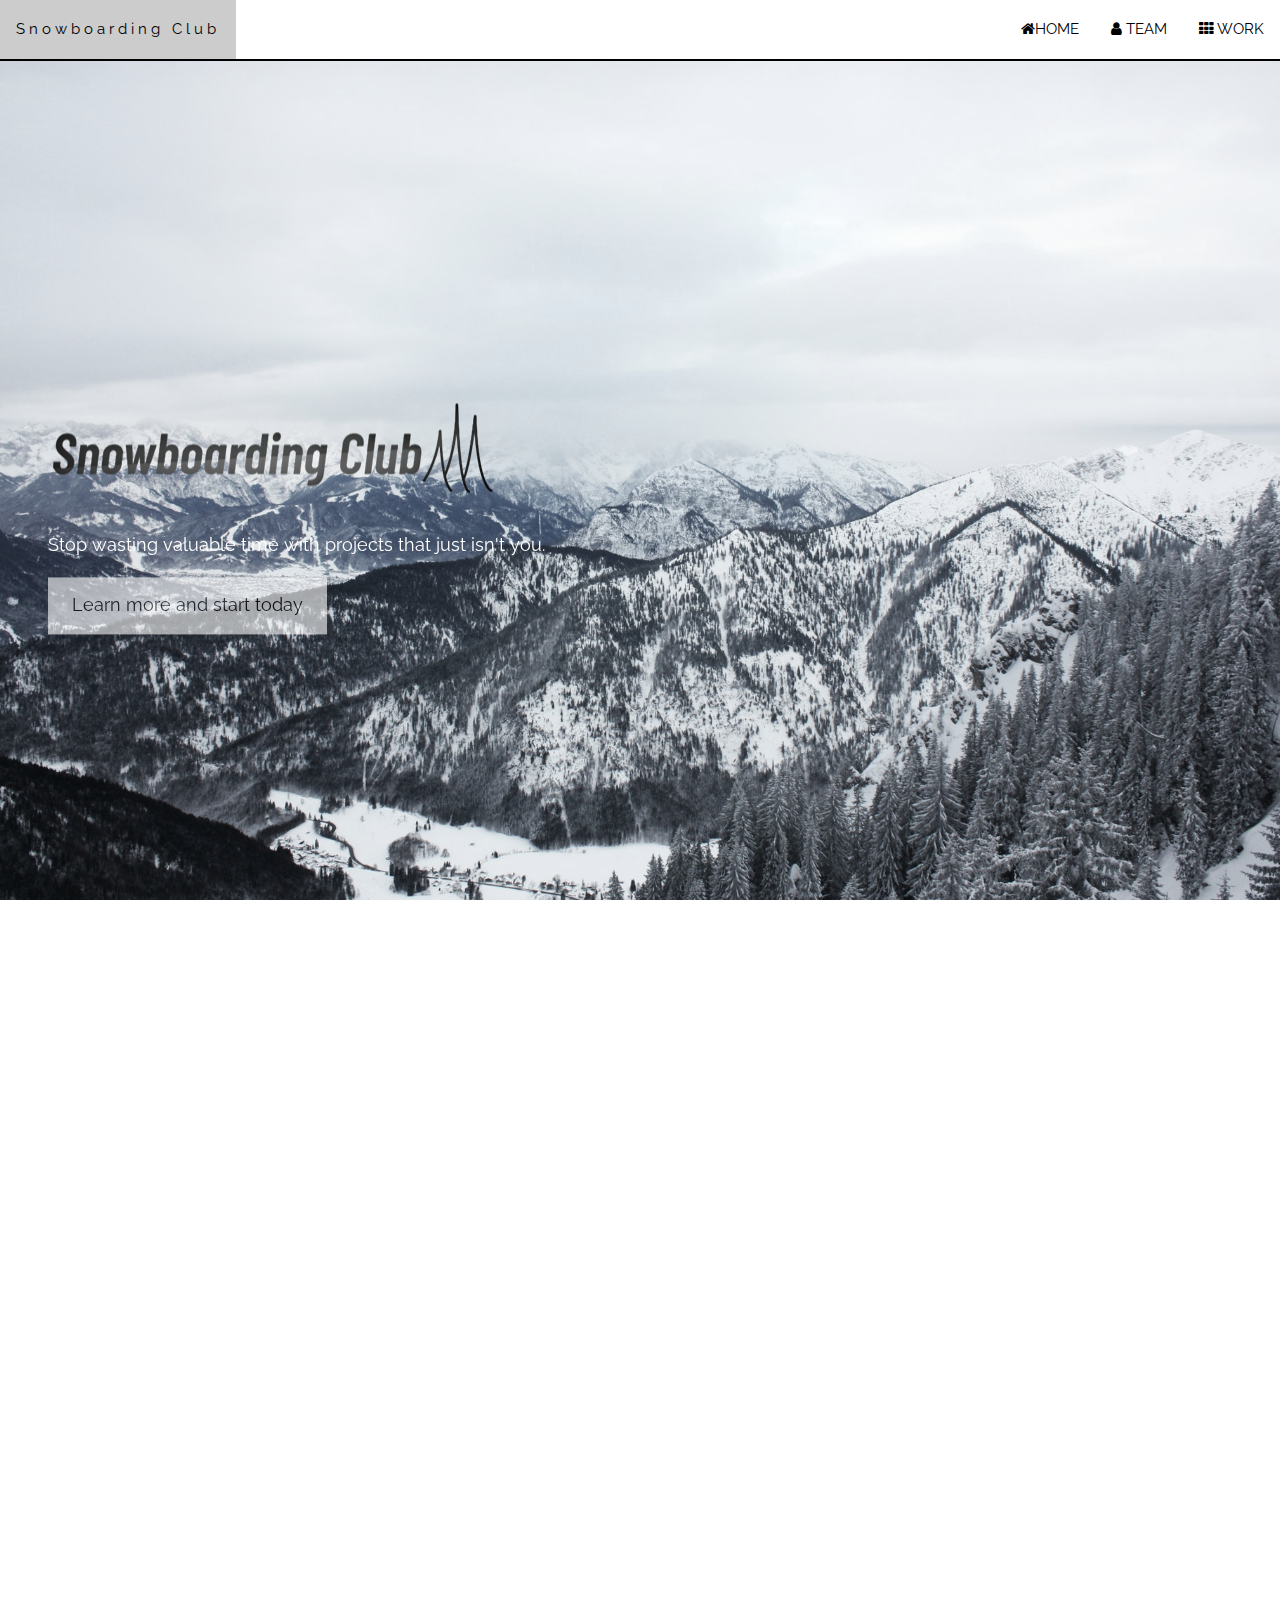
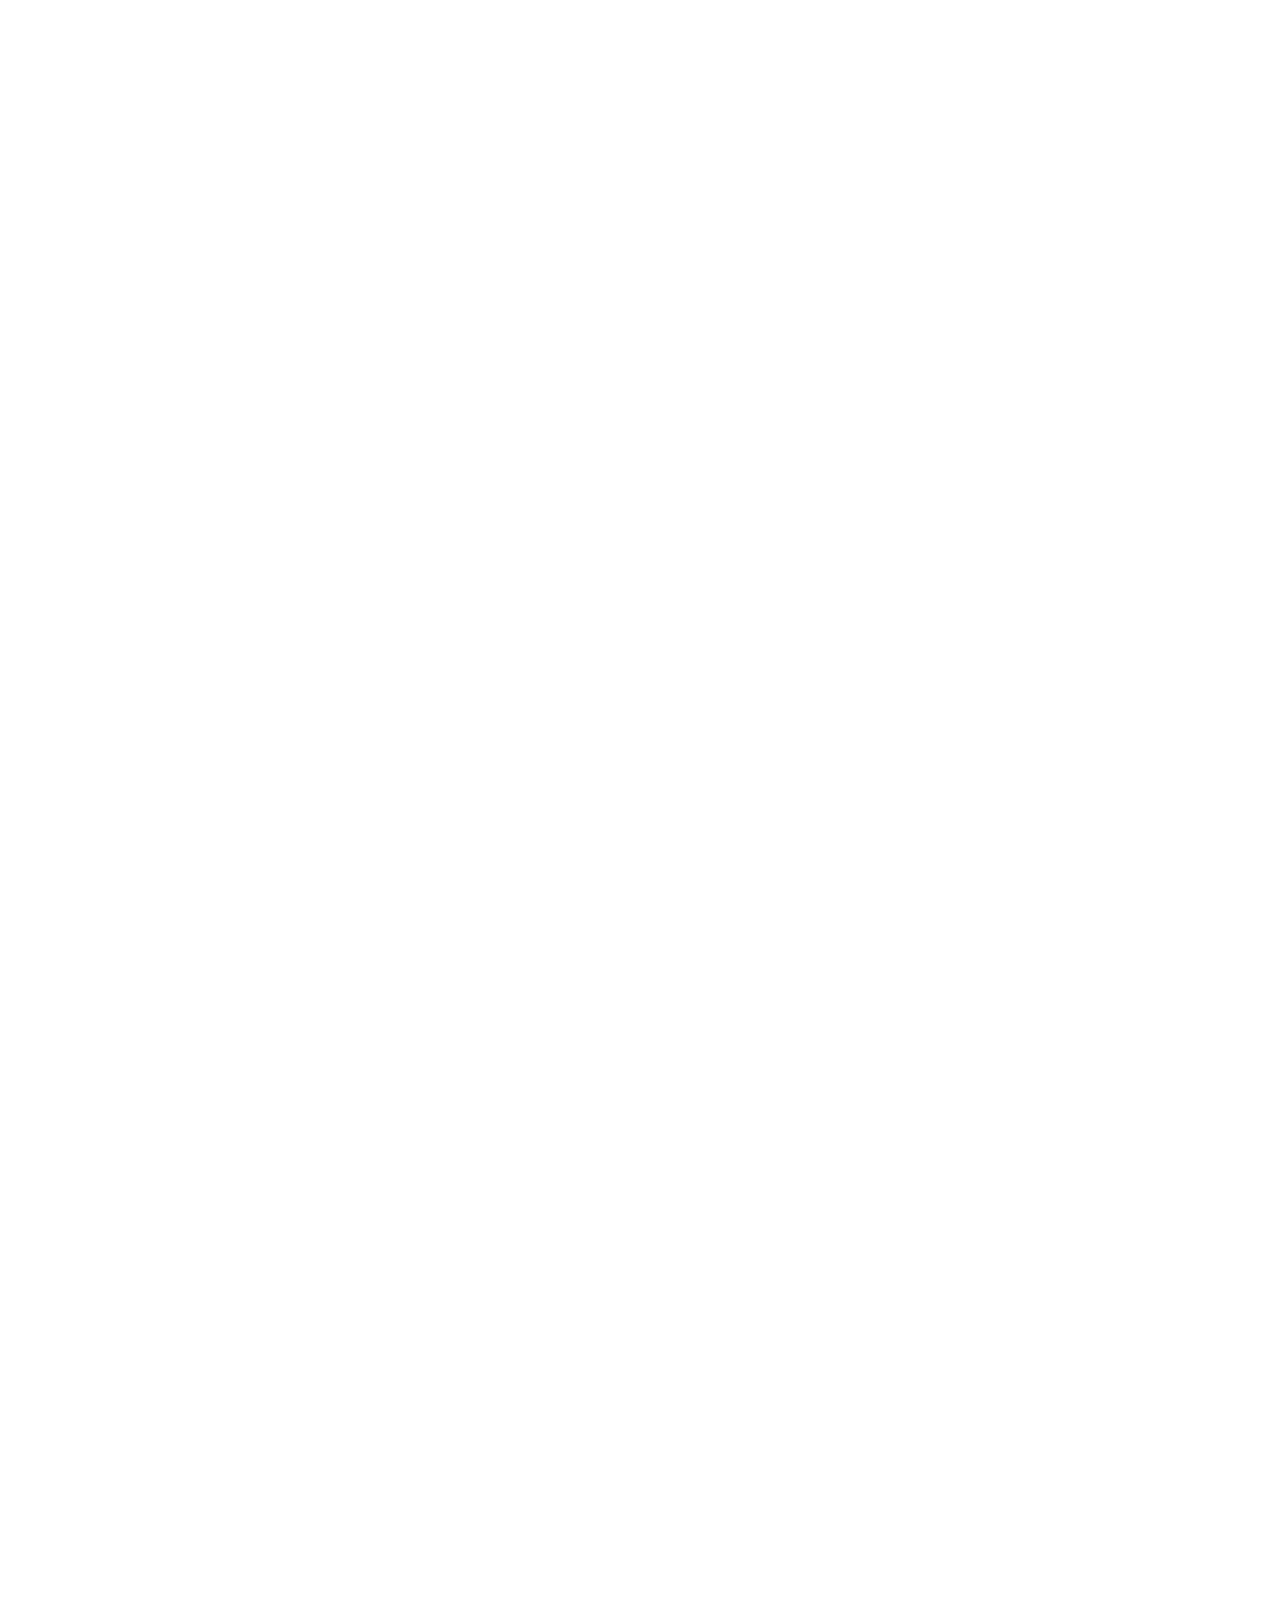
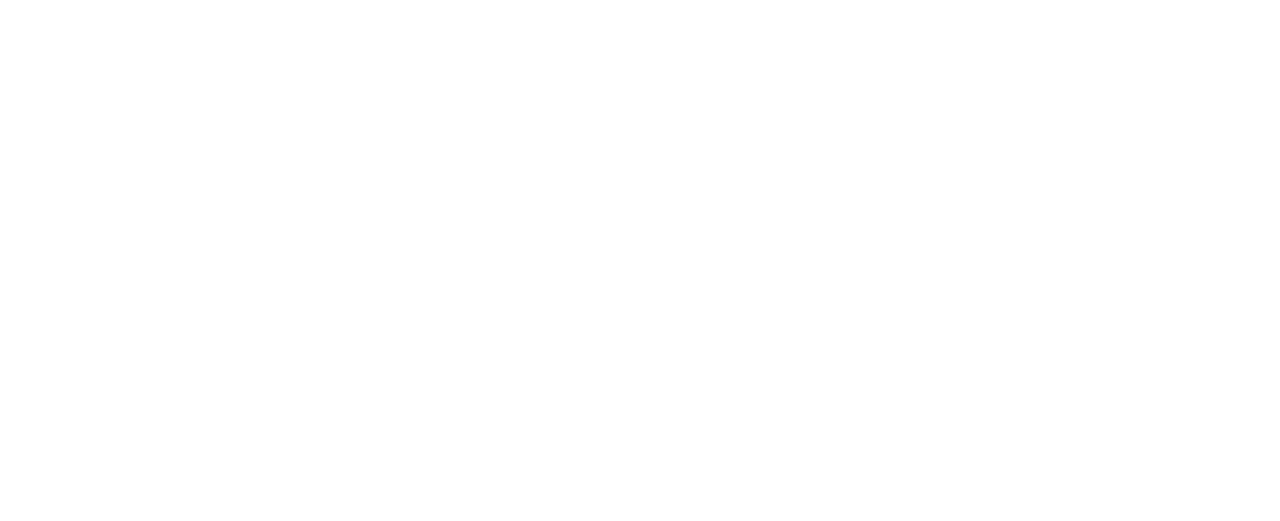
<file: index.html>
<!DOCTYPE html>
<html>
<head>
    <title>Snowboarding | HOME</title>
    <meta charset="UTF-8">
    <meta name="viewport" content="width=device-width, initial-scale=1">

    <link rel="stylesheet" href="style/w3.css">
    <link rel="stylesheet" href="https://fonts.googleapis.com/css?family=Raleway">
    <link rel="stylesheet" href="https://cdnjs.cloudflare.com/ajax/libs/font-awesome/4.7.0/css/font-awesome.min.css">
    <link rel="stylesheet" href="style/style.css">

</head>
<body>
<!-- main  -->

<!-- Navbar (sit on top) -->
<div>
    <div class="w3-bar w3-white w3-card w3-border-bottom w3-border-black" id="myNavbar">
        <a href="index.html" class="w3-bar-item w3-button w3-wide">Snowboarding Club </a>
        <!-- Right-sided navbar links -->
        <div class="w3-right w3-hide-small">
            <a href="index.html" class="w3-bar-item w3-button  "><i class="fa fa-home "></i>HOME</a>
            <a href="comming_soon.html" class="w3-bar-item w3-button"><i class="fa fa-user"></i> TEAM</a>
            <a href="comming_soon.html" class="w3-bar-item w3-button"><i class="fa fa-th"></i> WORK</a>

        </div>
        <!-- Hide right-floated links on small screens and replace them with a menu icon -->
        <a href="javascript:void(0)" class="w3-bar-item w3-button w3-right w3-hide-large w3-hide-medium"
           onclick="w3_open()">
            <i class="fa fa-bars"></i>
        </a>
    </div>
</div>

<!-- Sidebar on small screens when clicking the menu icon -->
<nav class="w3-sidebar w3-bar-block w3-black w3-card w3-animate-left w3-hide-medium w3-hide-large"
     style="display:none" id="mySidebar">
<!--    close menu when X is clicked-->
    <a href="javascript:void(0)" onclick="w3_close()" class="w3-bar-item w3-button w3-large w3-padding-16">Close
        ×</a>
    <a href="index.html" onclick="w3_close()" class="w3-bar-item w3-button">HOME</a>
    <a href="comming_soon.html" onclick="w3_close()" class="w3-bar-item w3-button">TEAM</a>
    <a href="comming_soon.html" onclick="w3_close()" class="w3-bar-item w3-button">WORK</a>
</nav>

<!-- Header with full-height image -->
<header class="bgimg-1 w3-display-container w3-grayscale-min w3-border-top w3-border-black" id="home">
    <div class="w3-display-left w3-text-white" style="padding:48px">
        <span class="w3-jumbo w3-hide-small"><img src="images/logo.png" alt="logo_light_small"></span><br>
        <span class="w3-xxlarge w3-hide-large w3-hide-medium"><img src="images/logo.png"
                                                                   alt="logo_light_small"
                                                                   style="width: 70vw;"></span><br>
        <span class="w3-large">Stop wasting valuable time with projects that just isn't you.</span>
        <p><a href="#about"
              class="w3-button w3-white w3-padding-large w3-large w3-margin-top w3-opacity w3-hover-opacity-off">Learn
            more and start today</a></p>
    </div>
    <!-- add links to socials  -->
    <!-- <div class="w3-display-bottomleft w3-text-grey w3-large" style="padding:24px 48px">
            <i class="fa fa-facebook-official w3-hover-opacity"></i>
            <i class="fa fa-instagram w3-hover-opacity"></i>
            <i class="fa fa-snapchat w3-hover-opacity"></i>
            <i class="fa fa-pinterest-p w3-hover-opacity"></i>
            <i class="fa fa-twitter w3-hover-opacity"></i>
            <i class="fa fa-linkedin w3-hover-opacity"></i>
        </div> -->
</header>

<!-- About Section -->
<div class="w3-container" style="padding:128px 16px" id="about">
    <h3 class="w3-center">ABOUT THE CLUB</h3>
    <p class="w3-center w3-large">Key features of our club</p>
    <div class="w3-row-padding w3-center" style="margin-top:64px">
        <div class="w3-third">
            <i class=" w3-margin-bottom w3-jumbo"><img class="w3-circle" src="images/steep_carve.jpg" alt="steep_carve"
                                                       style="width:150px"></i>
            <p class="w3-large">lorem</p>
            <p>Lorem ipsum dolor sit amet, consectetur adipiscing elit, sed do eiusmod tempor incididunt ut labore
                et dolore.</p>
        </div>
        <div class="w3-third">
            <i class=" w3-margin-bottom w3-jumbo"><img class="w3-circle" src="images/snow_meetup.jpg" alt="steep_carve"
                                                       style="width:150px"></i>
            <p class="w3-large">Support</p>
            <p>Lorem ipsum dolor sit amet, consectetur adipiscing elit, sed do eiusmod tempor incididunt ut labore
                et dolore.</p>
        </div>
        <div class="w3-third">
            <i class=" w3-margin-bottom w3-jumbo"><img class="w3-circle" src="images/mountain_scape.jpg"
                                                       alt="steep_carve"
                                                       style="width:150px"></i>
            <p class="w3-large">lorem</p>
            <p>Lorem ipsum dolor sit amet, consectetur adipiscing elit, sed do eiusmod tempor incididunt ut labore
                et dolore.</p>
        </div>
    </div>
</div>

<!-- Promo Section - "We know design" -->
<div class="w3-container w3-light-grey" style="padding:128px 16px">
    <div class="w3-row-padding">
        <div class="w3-col m6">
            <h3>We know snowboards.</h3>
            <p>Follow the link bellow to see our recommendation snowboards and equipment </p>
            <p><a href="#work" class="w3-button w3-black"><i class="fa fa-th"> </i> View Our advice</a></p>
        </div>
        <div class="w3-col m6">
            <img class="w3-image w3-round-xxlarge" src="images/snowboard.jpg" alt="man" width="700" height="394">
        </div>
    </div>
</div>

<!-- recommendations Section -->
<div class="w3-container" style="padding:128px 16px" id="work">
    <h3 class="w3-center">Some advice</h3>
    <p class="w3-center w3-large">What we think some good advice for new people</p>

    <div class="w3-row-padding" style="margin:64px">
        <div class="w3-col l3 ">
            <img src="images/recommendations/start_simple.jpg" style="width:100%" onclick="onClick(this)"
                 class="w3-hover-opacity" alt="start simple">
        </div>
        <div class="w3-col l3 ">
            <img src="images/recommendations/snowboard.jpg" style="width:100%" onclick="onClick(this)"
                 class="w3-hover-opacity" alt="get a good board">
        </div>
        <div class="w3-col l3 ">
            <img src="images/recommendations/worm_clothing.jpg" style="width:100%" onclick="onClick(this)"
                 class="w3-hover-opacity" alt="make sure to ware worm clothing">
        </div>
        <div class="w3-col l3 ">
            <img src="images/recommendations/get_help.jpg" style="width:100%" onclick="onClick(this)"
                 class="w3-hover-opacity" alt="Ask for help if u need it ">
        </div>
    </div>

    <!-- Modal for full size images on click-->
    <div id="modal01" class="w3-modal w3-black" onclick="this.style.display='none'">
      <span class="w3-button w3-xxlarge w3-black w3-padding-large w3-display-topright"
            title="Close Modal Image">×</span>
        <div class="w3-modal-content w3-animate-zoom w3-center w3-transparent w3-padding-64">
            <img id="img01" class="w3-image">
            <p id="caption" class="w3-opacity w3-large"></p>
        </div>
    </div>


    <!-- Contact Section -->
    <h3 class="w3-center">CONTACT</h3>
    <p class="w3-center w3-large">Lets get in touch. Send us a message:</p>
    <div style="margin-top:48px">
        <p><i class="fa fa-map-marker fa-fw w3-xxlarge w3-margin-right"></i> Otago, NZ</p>
        <p><i class="fa fa-phone fa-fw w3-xxlarge w3-margin-right"></i> Phone: +00 151515</p>
        <p><i class="fa fa-envelope fa-fw w3-xxlarge w3-margin-right"> </i> Email: mail@mail.com</p>
        <br>
        <form action="comming_soon.html" class="form">
            <p><input class="w3-input w3-border" type="text" placeholder="Name" required name="Name"></p>
            <p><input class="w3-input w3-border" type="text" placeholder="Email" required name="Email"></p>
            <p><input class="w3-input w3-border" type="text" placeholder="Subject" required name="Subject"></p>
            <p><input class="w3-input w3-border" type="text" placeholder="Message" required name="Message"></p>
            <p>
                <button class="w3-button w3-black" type="submit">
                    <i class="fa fa-paper-plane"></i> SEND MESSAGE
                </button>
            </p>
        </form>
    </div>
</div>
<!-- test -->
<!-- Footer -->
<footer class="w3-center w3-black w3-padding-64">
    <a href="#home" class="w3-button w3-light-grey"><i class="fa fa-arrow-up w3-margin-right"></i>To the top</a>
    <div class="w3-xlarge w3-section">
        <i class="fa fa-facebook-official w3-hover-opacity"></i>
        <i class="fa fa-instagram w3-hover-opacity"></i>
        <i class="fa fa-snapchat w3-hover-opacity"></i>
        <i class="fa fa-pinterest-p w3-hover-opacity"></i>
        <i class="fa fa-twitter w3-hover-opacity"></i>
        <i class="fa fa-linkedin w3-hover-opacity"></i>
    </div>

</footer>
<script>
    // Modal Image Gallery

    function onClick(element) {
        document.getElementById("img01").src = element.src;
        document.getElementById("modal01").style.display = "block";
        const captionText = document.getElementById("caption");
        captionText.innerHTML = element.alt;
    }


    // Toggle between showing and hiding the sidebar when clicking the menu iconss


    const mySidebar = document.getElementById("mySidebar");

    function w3_open() {
        if (mySidebar.style.display === 'block') {
            mySidebar.style.display = 'none';
        } else {
            mySidebar.style.display = 'block';
        }
    }

    // Close the sidebar with the close button
    function w3_close() {
        mySidebar.style.display = "none";
    }
</script>

</body>

</html>

<!-- if you are reading this i am done. finally i can die in peace or until management decides  they what a nothing fucking redesign
PS: fuck this job i quit. ok Mark this is my 2 week fucking notice fuck you and fuck management - logan  -->
</file>
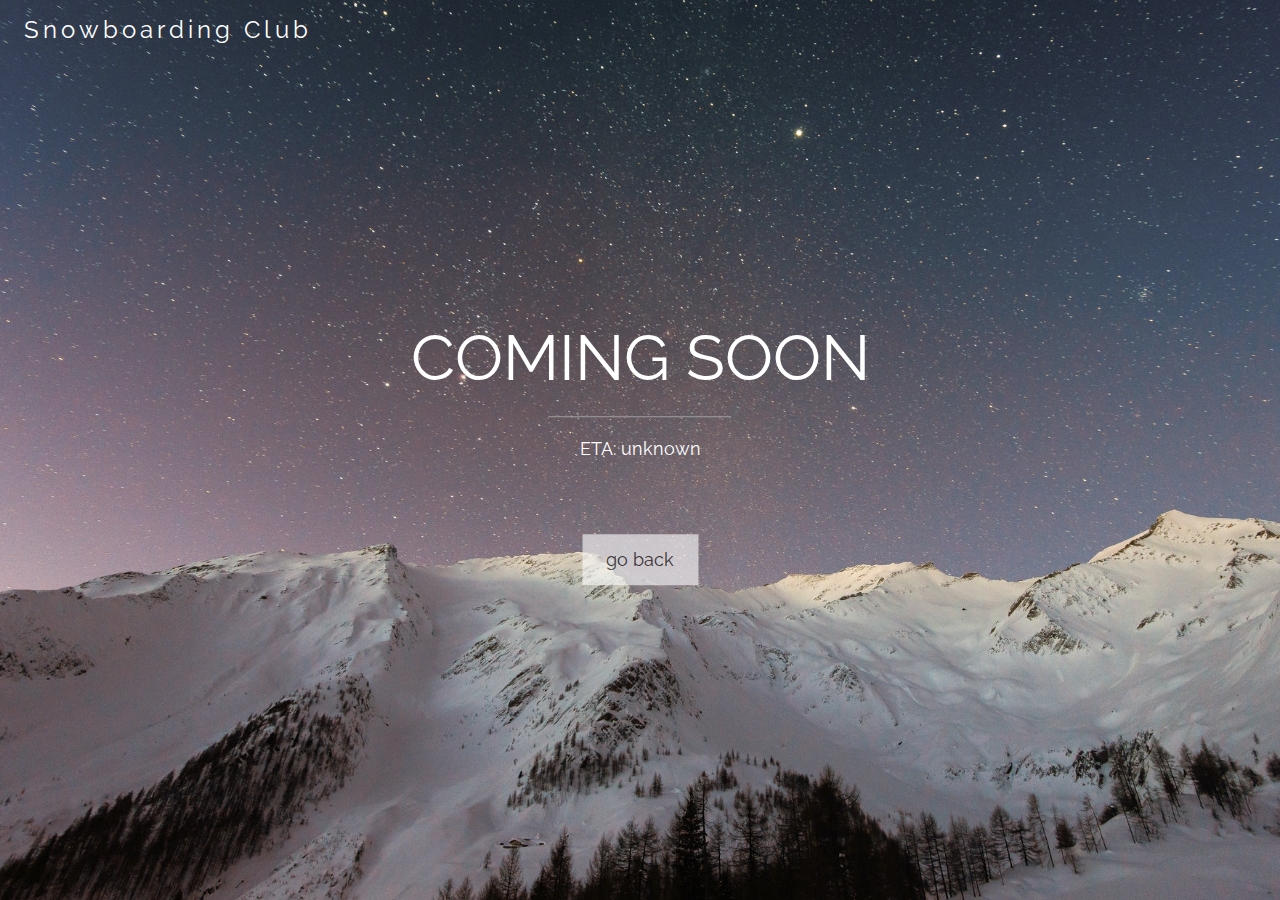
<file: comming_soon.html>
<!DOCTYPE html>
<html>
<title>Snowboarding Club</title>
<meta charset="UTF-8">
<meta name="viewport" content="width=device-width, initial-scale=1">
<link rel="stylesheet" href="https://www.w3schools.com/w3css/4/w3.css">
<link rel="stylesheet" href="https://fonts.googleapis.com/css?family=Raleway">
<style>
    body,
    h1 {
        font-family: "Raleway", sans-serif
    }

    body,
    html {
        height: 100%
    }

    .bgimg {
        background-image: url('./images/comming_soon.jpg');
        min-height: 100%;
        background-position: center;
        background-size: cover;
    }
    .link{
        text-decoration: none;
    }
</style>


<body>

    <div class="bgimg w3-display-container w3-animate-opacity w3-text-white">
        <div class="w3-display-topleft w3-padding-large w3-xlarge">
            <a href="index.html" class="link w3-bar-item  w3-wide">Snowboarding Club </a>
        </div>
        <div class="w3-display-middle">
            <h1 class="w3-jumbo w3-animate-top">COMING SOON</h1>
            <hr class="w3-border-grey" style="margin:auto;width:40%">
            <p class="w3-large w3-center">ETA: unknown </p><br>
            <p class="w3-center"><a href="index.html"
                    class="w3-button w3-white w3-padding-large w3-large w3-margin-top w3-opacity w3-hover-opacity-off w3-center">go
                    back</a></p>
        </div>

    </div>
    </div>

</body>

</html>
</file>
<file: style/style.css>
*{
  margin: 0;
  padding: 0;
}

body,
h1,
h2,
h3,
h4,
h5,
h6 {
  font-family: "Raleway", sans-serif;
}

body,
html {
  height: 100%;
  line-height: 1.8;
  overflow-x: hidden;
	overflow-y: visible;
  -webkit-overflow-scrolling: touch;
}

/* Full height image header */
.bgimg-1 {
  background-position: center;
  background-size: cover;
  background-image: url(../images/snowboarding_hero.jpg);
  min-height: 100%;
}

.w3-bar .w3-button {
  padding: 16px;
}
.form p{
  padding: 5px;
}
</file>
